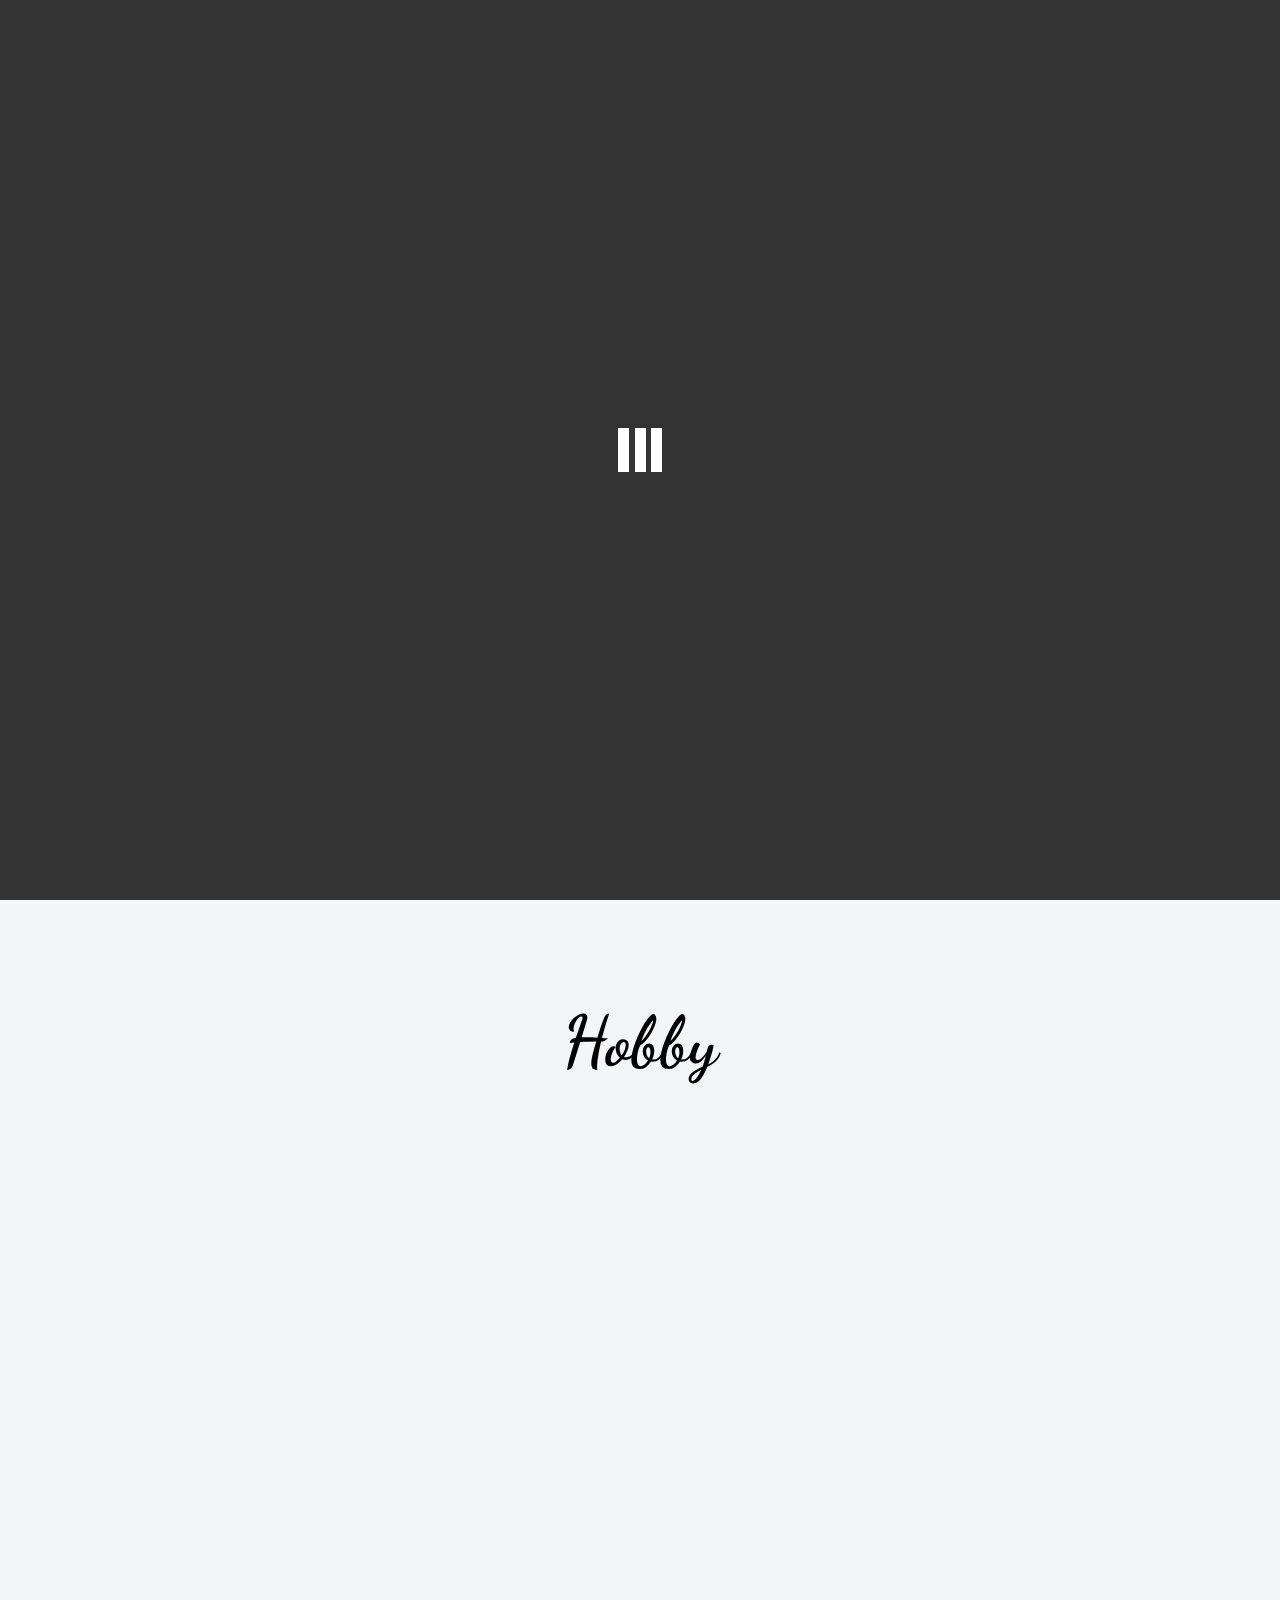
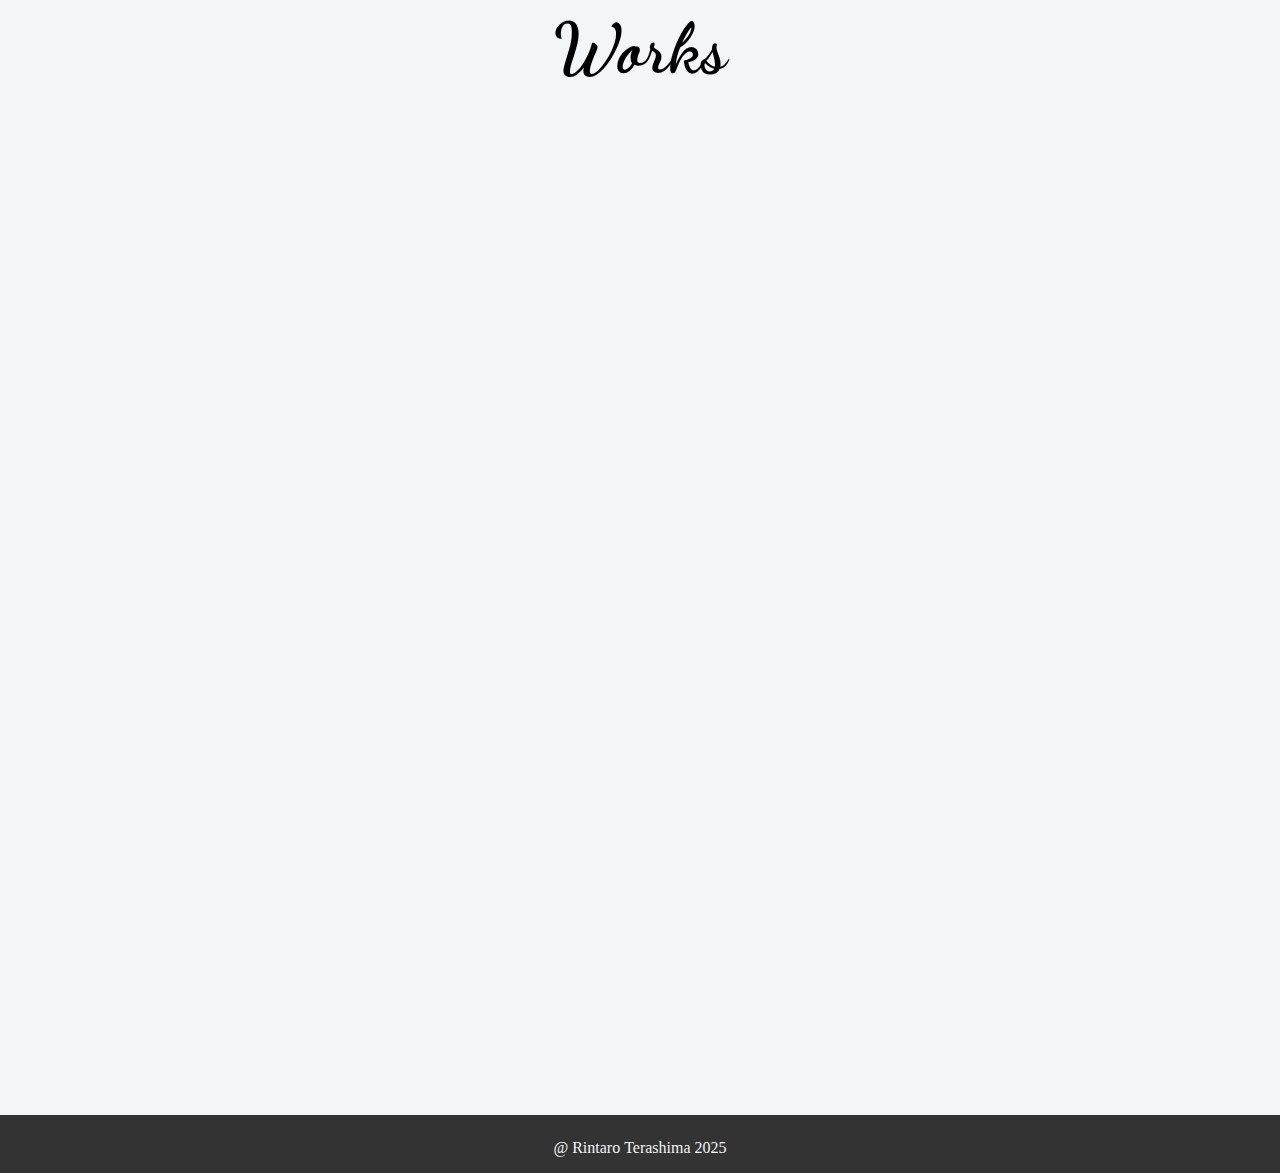
<file: index.html>
<html>

<head>
    <meta charset="UTF-8">
    <title>My port-folio</title>
    <meta name="viewport" content="width=device-width, initial-scale=1.0">
    <link rel="stylesheet" media="screen and (min-width: 961px)" type="text/css" href="css/style.css">
    <link rel="stylesheet" media="screen and (max-width: 960px)" type="text/css" href="css/mobile.css">
    <link href="https://use.fontawesome.com/releases/v5.6.1/css/all.css" rel="stylesheet">
    <link rel="preconnect" href="https://fonts.googleapis.com">
    <link rel="preconnect" href="https://fonts.gstatic.com" crossorigin>
    <link href="https://fonts.googleapis.com/css2?family=Dancing+Script:wght@700&display=swap" rel="stylesheet">
    <script src="https://ajax.googleapis.com/ajax/libs/jquery/3.5.1/jquery.min.js"></script>
    <script>
 if(window.matchMedia("(max-width: 960px)").matches){


    $(function(){
  $(window).on('load scroll',function (){
    $('.contents-test').each(function(){
      //ターゲットの位置を取得
      var target = $(this).offset().top;
      console.log("target" + target)
      //スクロール量を取得
      var scroll = $(window).scrollTop();
      //ウィンドウの高さを取得
      var height = $(window).height();
      //ターゲットまでスクロールするとフェードインする
      if (scroll > target - height +800){
        //クラスを付与
        console.log(scroll);
        $(this).addClass('active');
      }
    });
  });
});

}else{ 


 $(function(){
  $(window).on('load scroll',function (){
    $('.contents-test').each(function(){
      //ターゲットの位置を取得
      var target = $(this).offset().top;
      console.log("target" + target)
      //スクロール量を取得
      var scroll = $(window).scrollTop();
      //ウィンドウの高さを取得
      var height = $(window).height();
      //ターゲットまでスクロールするとフェードインする
      if (scroll > target - height + 800){
        //クラスを付与
        console.log(scroll);
        $(this).addClass('active');
      }
    });
  });
});
}
         
        
         
    </script>
</head>

<body>


    <div id="loading">
        <div class="loader"></div>
    </div>
    



    <header class="header-parent">
        <h1 class="header-name">Introduction</h1>
       
    </header>

    <div class="titletop">
    <h1 class="name">Rintaro&nbsp;Terashima</h1>
    <img src="myself.jpg" class="photograph">

    </div>
    
    <div class="contents-parent">
        <div class="contents-item contents-info contents-test">
            <h2>Birthday</h2>
                <p>June,12,2003</p>
        </div>

        <div class="contents-item contents-info contents-test">
            <h2>Birthplace</h2>
                <p>Tokyo</p>
                <p>Nerima</p>
        </div>

        <div class="contents-item contents-info contents-test">
            <h2>HighSchool</h2>
                <p>Waseda Highschool</p>
        </div>

        <div class="contents-item contents-info contents-test">
            <h2>Faculty</h2>
                <p>School of Commerce</p>
        </div>
    </div>
    
        <h1 class="contents-header">Hobby</h1>
        <div class="contents-parent2 contents-test">
            <div class="contents-item item-mobile">
                <h2>Drums</h2>
                <p><img src="drum.jpg" class="photograph2"></p>
            </div>

            <div class="contents-item contents-test item-mobile">
                <h2>Jpop</h2>
                <div class="makecenter">
                <p>UNISON&nbsp;SQUARE&nbsp;GARDEN</p>
                <p>Hump&nbsp;Back</p>
                <p>go!go!vanillas</p>
                <p>Mrs.&nbsp;GREEN&nbsp;APPLE</p>
                <p>Sumika</p>
                <p>ヤバイTシャツ屋さん</p>
                </div>
            </div>
        </div>

        <h1 class="contents-header">Works</h1>
        <div class="contents-parent3 contents-test">

          <div class="contents-item3">
            
            <div class="inflex">
           
            <div class="infle-chil">
            <h2>早稲田祭公式サイト</h2>
            <div class="description">自分が制作側に関わったのは2022年、2023年度で<br>毎年リニューアルされているサイトになります。</div>
            </div>


            <div class="infle-chil">
            <a href="https://wasedasai.net/"><img src="wasedasai.png" class="photograph3"></a>
            </div>
            </div>

            <div class="inflex inflex-rev">

              <div class="infle-chil">
                <a href="https://wasedasai.github.io/2023-Shinkan/index.html"><img src="shinkan.png" class="photograph3"></a>
                </div>
           
              <div class="infle-chil">
              <h2>早稲田祭運営スタッフ新歓サイト</h2>
              <div class="description">2023年度の製作を統括し、<br>チーム制作の指揮からSEO関連の処理をしていました。</div>
              </div>

            </div>

            <div class="inflex">
           
              <div class="infle-chil">
              <h2>てらしま整骨院</h2>
              <div class="description">自分の父親が自営業で整骨院を営んでいるので、<br>上記新歓サイトをベースにサイト制作を行いました。</div>
              </div>
  
  
              <div class="infle-chil">
              <a href="https://rintarouterashima.github.io/terashimaseikotsuin/"><img src="seikotsuin.png" class="photograph3"></a>
              </div>

            </div>

            <div class="inflex inflex-rev">

              <div class="infle-chil">
                <a href="#"><img src="kofu.png" class="photograph3"></a>
                </div>
           
              <div class="infle-chil">
              <h2>早稲田高校2020興風祭公式サイト</h2>
              <div class="description">全体統括兼フロントエンド制作担当を務めておりました。<br>学校の意向で全てファイルは削除してしまったため写真だけの提出となります。</div>
              </div>

            </div>


        </div>
           
        </div>

    <footer>
        <p class="footer-text">@&nbsp;Rintaro&nbsp;Terashima&nbsp;2025</p>
    </footer>

    <script type="text/javascript" src="js/loading.js"></script>
</body>



</html>
</file>
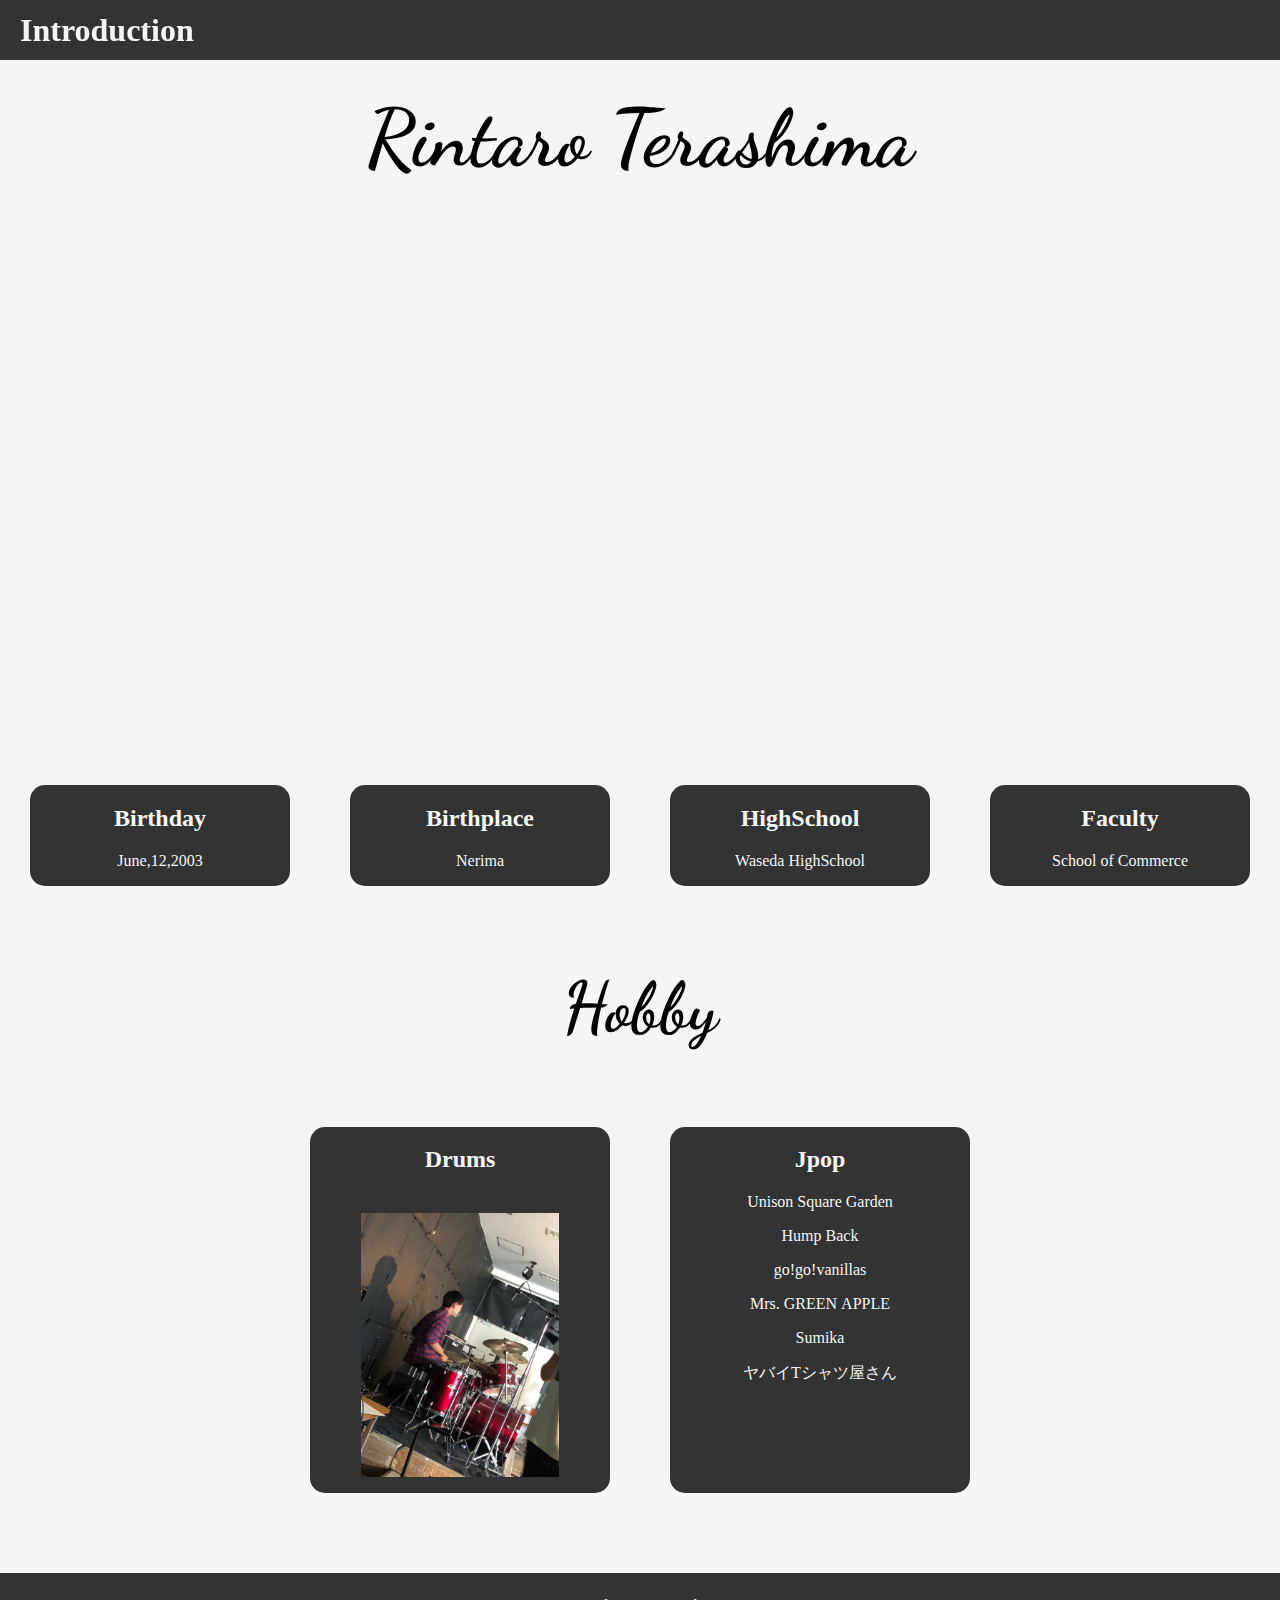
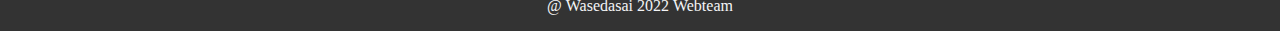
<file: Introduction.html>
<html>

<head>
    <meta charset="UTF-8">
    <title>自己紹介</title>
    <meta name="viewport" content="width=device-width, initial-scale=1.0">
    <link rel="stylesheet" media="screen and (min-width: 961px)" type="text/css" href="css/style.css">
    <link rel="stylesheet" media="screen and (max-width: 960px)" type="text/css" href="css/mobile.css">
    <link href="https://use.fontawesome.com/releases/v5.6.1/css/all.css" rel="stylesheet">
    <link rel="preconnect" href="https://fonts.googleapis.com">
    <link rel="preconnect" href="https://fonts.gstatic.com" crossorigin>
    <link href="https://fonts.googleapis.com/css2?family=Dancing+Script:wght@700&display=swap" rel="stylesheet">
</head>

<body>
    
    <header class="header-parent">
        <h1 class="header-name">Introduction</h1>
        <a href="https://www.instagram.com/rtroutrsm/" class="header-instaicon"><i class="fab fa-instagram"></i></a>
    </header>

    <div class="titletop">
    <h1>Rintaro&nbsp;Terashima</h1>
    <img src="myself.jpg" class="photograph">

    </div>
    
    <div class="contents-parent">
        <div class="contents-item contents-info">
            <h2>Birthday</h2>
                <p>June,12,2003</p>
        </div>

        <div class="contents-item contents-info">
            <h2>Birthplace</h2>
                <p>Nerima</p>
        </div>

        <div class="contents-item contents-info">
            <h2>HighSchool</h2>
                <p>Waseda HighSchool</p>
        </div>

        <div class="contents-item contents-info">
            <h2>Faculty</h2>
                <p>School of Commerce</p>
        </div>
    </div>
    
        <h1 class="contents-header">Hobby</h1>
        <div class="contents-parent">
            <div class="contents-item">
                <h2>Drums</h2>
                <p><img src="drum.jpg" class="photograph2"></p>
            </div>

            <div class="contents-item">
                <h2>Jpop</h2>
                <p>Unison&nbsp;Square&nbsp;Garden</p>
                <p>Hump&nbsp;Back</p>
                <p>go!go!vanillas</p>
                <p>Mrs.&nbsp;GREEN&nbsp;APPLE</p>
                <p>Sumika</p>
                <p>ヤバイTシャツ屋さん</p>
            </div>
        </div>

    <footer>
        <p class="footer-text">@&nbsp;Wasedasai&nbsp;2022&nbsp;Webteam</p>
    </footer>


</body>



</html>
</file>
<file: css/style.css>
body{
    background-color: #F4F5F7;
    margin: 0;
    padding-top: 90px;

}

#loading {
    display: flex;
    justify-content: center;
    align-items: center;
    width: 100vw;
    height: 100vh;
    background-color:#333;
    transition: all 1s;
    position: fixed;
    top: 0;
    left: 0;
    z-index: 9999;
}

.loader,
.loader:before,
.loader:after {
    background: #ffffff;
    animation: loading 1s infinite ease-in-out;
    width: 1em;
    height: 4em;
}

.loader {
    color: #ffffff;
    text-indent: -9999em;
    margin: 88px auto;
    position: relative;
    font-size: 11px;
    transform: translateZ(0);
    animation-delay: -0.16s;
}

    ::before,
    ::after {
        position: absolute;
        top: 0;
        content: '';
    }

    ::before {
        left: -1.5em;
        animation-delay: -0.32s;
    }

    ::after {
        left: 1.5em;
    }




@-webkit-keyframes loading {

    0%,
    80%,
    100% {
        box-shadow: 0 0;
        height: 4em;
    }

    40% {
        box-shadow: 0 -2em;
        height: 5em;
    }
}

@keyframes loading {

    0%,
    80%,
    100% {
        box-shadow: 0 0;
        height: 4em;
    }

    40% {
        box-shadow: 0 -2em;
        height: 5em;
    }
}

.loaded {
    opacity: 0;
    visibility: hidden;
  }

.header-parent{
    background-color:#333;
    position:fixed;
    top:0;
    left:0;
    margin-bottom: 50px;
    width:100%;
    height:60px;
    display: flex;
    align-items: center;
    justify-content: space-between;
    z-index:10;
}

.header-name{
    padding-left: 20px;
    color:#F4F5F7;
    font-family:Georgia, 'Times New Roman', Times, serif;
}



.titletop{
    width:100%;
    text-align: center;
    font-family: 'Dancing Script', cursive;
    font-size: 40px;
}

.name{
    animation-delay:1.6s;
    animation-name:fadeUpAnime;
    animation-duration:1s;
    animation-fill-mode:forwards;
    opacity:0;
    }
    
    @keyframes fadeUpAnime{
      from {
        opacity: 0;
      transform: translateY(100px);
      }
    
      to {
        opacity: 1;
      transform: translateY(0);
      }
    }

    .photograph{
        animation-delay:1.75s;
        animation-name:fadeLeftAnime;
        animation-duration:1s;
        animation-fill-mode:forwards;
        opacity:0;
        }
        
        @keyframes fadeLeftAnime{
          from {
            opacity: 0;
          transform: translateX(-100px);
          }
        
          to {
            opacity: 1;
          transform: translateX(0);
          }
        }

.photograph{
    width:40%;
    margin-top:20px;
    height:auto;
}

.photograph2{
    width:66%;
    margin-top:20px;
    height:auto;
}

.contents-parent{
    display: flex;
    justify-content: center;
    margin-bottom: 50px;
    text-align:center;
    margin-top: 40px;
}

.contents-parent2{
    display: flex;
    justify-content: center;
    margin-bottom: 50px;
    text-align:center;
    margin-top: 40px;
}

.contents-item{
    width:300px;
    background-color:#333;
    margin: 30px;
    border-radius: 15px;
}


.contents-item h2{
    color: #F4F5F7;
}

.contents-item p{
    color:#F4F5F7;
}

.contents-parent3{
    display: flex;
    width: 90%;
    margin: 0 auto;
    justify-content: center;
    margin-bottom: 50px;
    text-align:center;
    margin-top: 40px;
}

.contents-item3{
    width:80%;
    margin: 30px;
    border-radius: 15px;
}

.inflex{
    display: flex;
    justify-content: center;
    width:90% ;
    margin: 0 auto;
    margin-bottom: 20px;
}

.infle-chil{
    width: 45%;
    margin: 5px;
}


.photograph3{
    width:100%;
    border: #333 0.5px solid ;
    border-radius: 3px;
}



.contents-header{
    text-align:center;
    font-family: 'Dancing Script', cursive;
    font-size:70px;
}

.contents-test{
    opacity : 0;
    visibility: hidden;
    transition: 1s;
    transform: translateY(30px);
}

  /*アニメーション要素までスクロールした時のスタイル*/
.active{
    opacity: 1;
    visibility: visible;
    transform: translateY(0);
  }

footer{
    width: 100%;
    bottom:0;
    left:0;
    background-color: #333;
    text-align: center;
    min-height:50px;
    padding-top:8px;
    color:#F4F5F7;
}
</file>
<file: css/mobile.css>
body{
    background-color:#F4F5F7;
    margin: 0;
    padding-top: 90px;

}

#loading {
    display: flex;
    justify-content: center;
    align-items: center;
    width: 100vw;
    height: 100vh;
    background-color:#333;
    transition: all 1s;
    position: fixed;
    top: 0;
    left: 0;
    z-index: 9999;
}

.loader,
.loader:before,
.loader:after {
    background: #ffffff;
    animation: loading 1s infinite ease-in-out;
    width: 1em;
    height: 4em;
}

.loader {
    color: #ffffff;
    text-indent: -9999em;
    margin: 88px auto;
    position: relative;
    font-size: 11px;
    transform: translateZ(0);
    animation-delay: -0.16s;
}

    ::before,
    ::after {
        position: absolute;
        top: 0;
        content: '';
    }

    ::before {
        left: -1.5em;
        animation-delay: -0.32s;
    }

    ::after {
        left: 1.5em;
    }




@-webkit-keyframes loading {

    0%,
    80%,
    100% {
        box-shadow: 0 0;
        height: 4em;
    }

    40% {
        box-shadow: 0 -2em;
        height: 5em;
    }
}

@keyframes loading {

    0%,
    80%,
    100% {
        box-shadow: 0 0;
        height: 4em;
    }

    40% {
        box-shadow: 0 -2em;
        height: 5em;
    }
}

.loaded {
    opacity: 0;
    visibility: hidden;
  }



.header-parent{
    background-color:#333;
    position:fixed;
    top:0;
    left:0;
    margin-bottom: 50px;
    width:100%;
    height:50px;
    display: flex;
    align-items: center;
    justify-content: space-between;
    z-index: 10;
}

.header-name{
    padding-left: 20px;
    color:#F4F5F7;
    font-family:Georgia, 'Times New Roman', Times, serif;
    font-size:19px;
}


.titletop{
    width:100%;
    text-align: center;
    font-family: 'Dancing Script', cursive;
    font-size: 20px;
}

.name{
    animation-delay:1.6s;
    animation-name:fadeUpAnime;
    animation-duration:1s;
    animation-fill-mode:forwards;
    opacity:0;
    }
    
    @keyframes fadeUpAnime{
      from {
        opacity: 0;
      transform: translateY(100px);
      }
    
      to {
        opacity: 1;
      transform: translateY(0);
      }
    }

    .photograph{
        animation-delay:1.75s;
        animation-name:fadeLeftAnime;
        animation-duration:1s;
        animation-fill-mode:forwards;
        opacity:0;
        }
        
        @keyframes fadeLeftAnime{
          from {
            opacity: 0;
          transform: translateX(-100px);
          }
        
          to {
            opacity: 1;
          transform: translateX(0);
          }
        }

.photograph{
    width:55%;
    margin-top:20px;
    height:auto;
}

.photograph2{
    width:60%;
    margin-top:20px;
    height:auto;
}

.contents-parent{
    display: flex;
    justify-content: center;
    margin-bottom: 50px;
    text-align:center;
    margin-top: 40px;
    flex-wrap: wrap;
}

.contents-parent2{
    display: flex;
    justify-content: center;
    margin-bottom: 50px;
    text-align:center;
    margin-top: 40px;
    flex-wrap: wrap;
}

.contents-parent3{
    display: flex;
    width: 90%;
    margin: 0 auto;
    justify-content: center;
    margin-bottom: 50px;
    text-align:center;
    margin-top: 40px;
}

.contents-item3{
    width:80%;
    margin: 30px;
    border-radius: 15px;
}

.inflex{
    display: flex;
    justify-content: center;
    flex-direction:column;
    width:90% ;
    margin: 0 auto;
    margin-bottom: 20px;
}

.infle-chil{
    width: 100%;
    margin: 5px;
}

.inflex-rev{
    flex-direction: column-reverse;
}


.photograph3{
    width:100%;
    border: #333 0.5px solid ;
    border-radius: 3px;
}

.contents-item{
    width:40%;
    background-color:#333;
    margin:10px;
    height:220px;
    border-radius: 15px;
    padding-bottom:20px;
}
.contents-item h2{
    color: #F4F5F7;
    font-size: 18px;
}

.contents-item p{
    color:#F4F5F7;
    font-size:10px;
}

.contents-header{
    text-align:center;
    font-family: 'Dancing Script', cursive;
    font-size:70px;
}

.contents-test{
    opacity : 0;
    visibility: hidden;
    transition: 1s;
    transform: translateY(30px);
}

  /*アニメーション要素までスクロールした時のスタイル*/
.active{
    opacity: 1;
    visibility: visible;
    transform: translateY(0);
  }

footer{
    width: 100%;
    bottom:0;
    left:0;
    background-color: #333;
    text-align: center;
    min-height:50px;
    padding-top:8px;
    padding-bottom:3px;
    color:#F4F5F7;
}

.contents-info p{
    font-size:20px;
}

.item-mobile{
    height: 400px;
    width: 80%;
}

.item-mobile p{
    font-size: 15px;
}

.makecenter{
    align-items: center;
}
</file>
